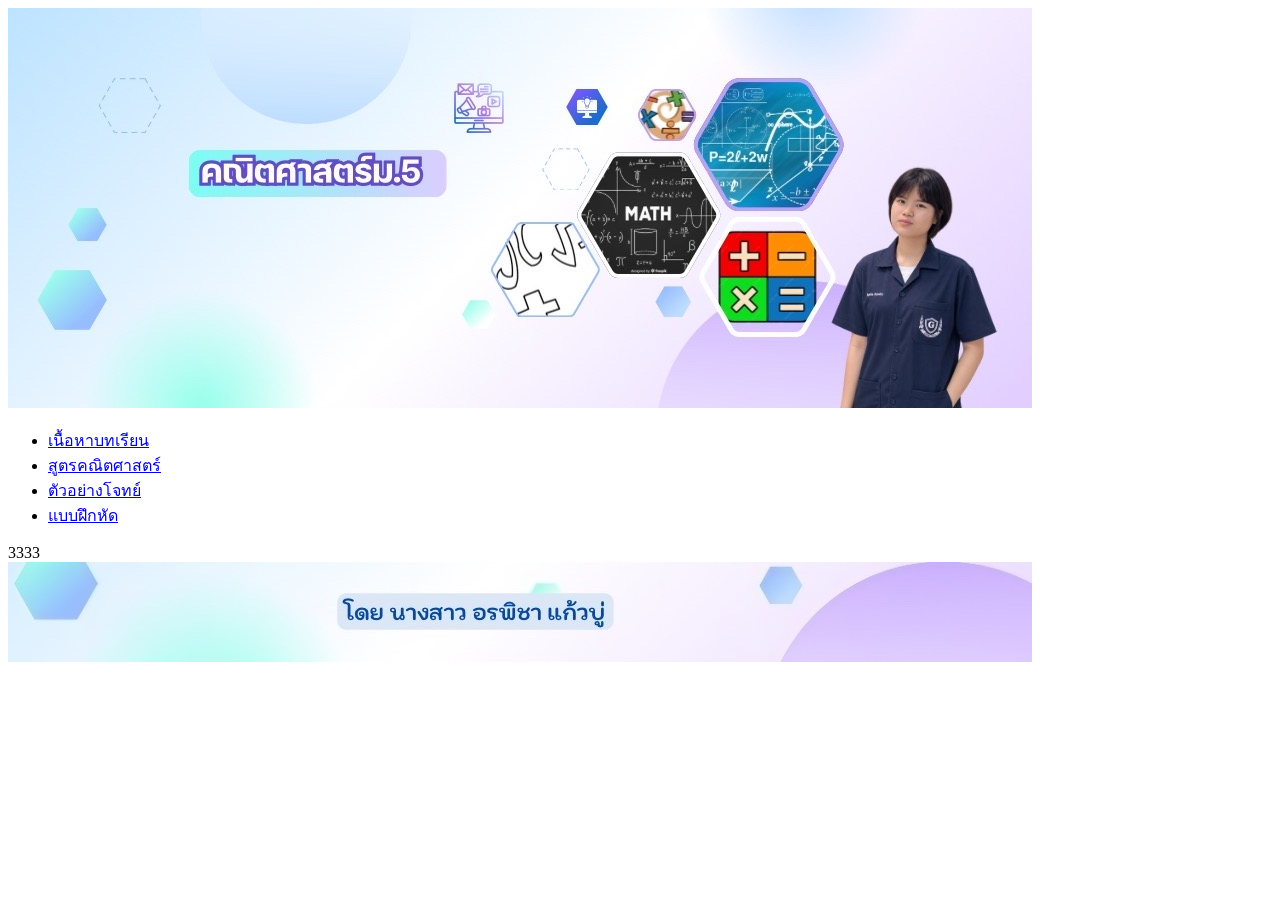
<file: index.html>
<!DOCTYPE html>
<html lang="en">
<head>
    <meta charset="UTF-8">
    <meta name="viewport" content="width=device-width, initial-scale=1.0">
    <title>คณิตศาสตร์ม.5</title>
    <link rel="stylesheet" type="text/css" href="styles.css">
</head>
<body>
    <div class="banner">
        <img src="banner.jpg">
    </div>   
    <div class="parent">
        <ul>
                <li><a href="p2.html">เนื้อหาบทเรียน</a></li>
                <li><a href="p3.html">สูตรคณิตศาสตร์</a></li>
                <li><a href="p4.html">ตัวอย่างโจทย์</a></li>
                <li><a href="p5.html">แบบฝึกหัด</a></li>
            </ul>
        </div>
        <div class="content">
       3333
        </div>
    </div>
    <div class="footer">
      <img src="footer.jpg">
    </div>
</body>
</html>
</file>
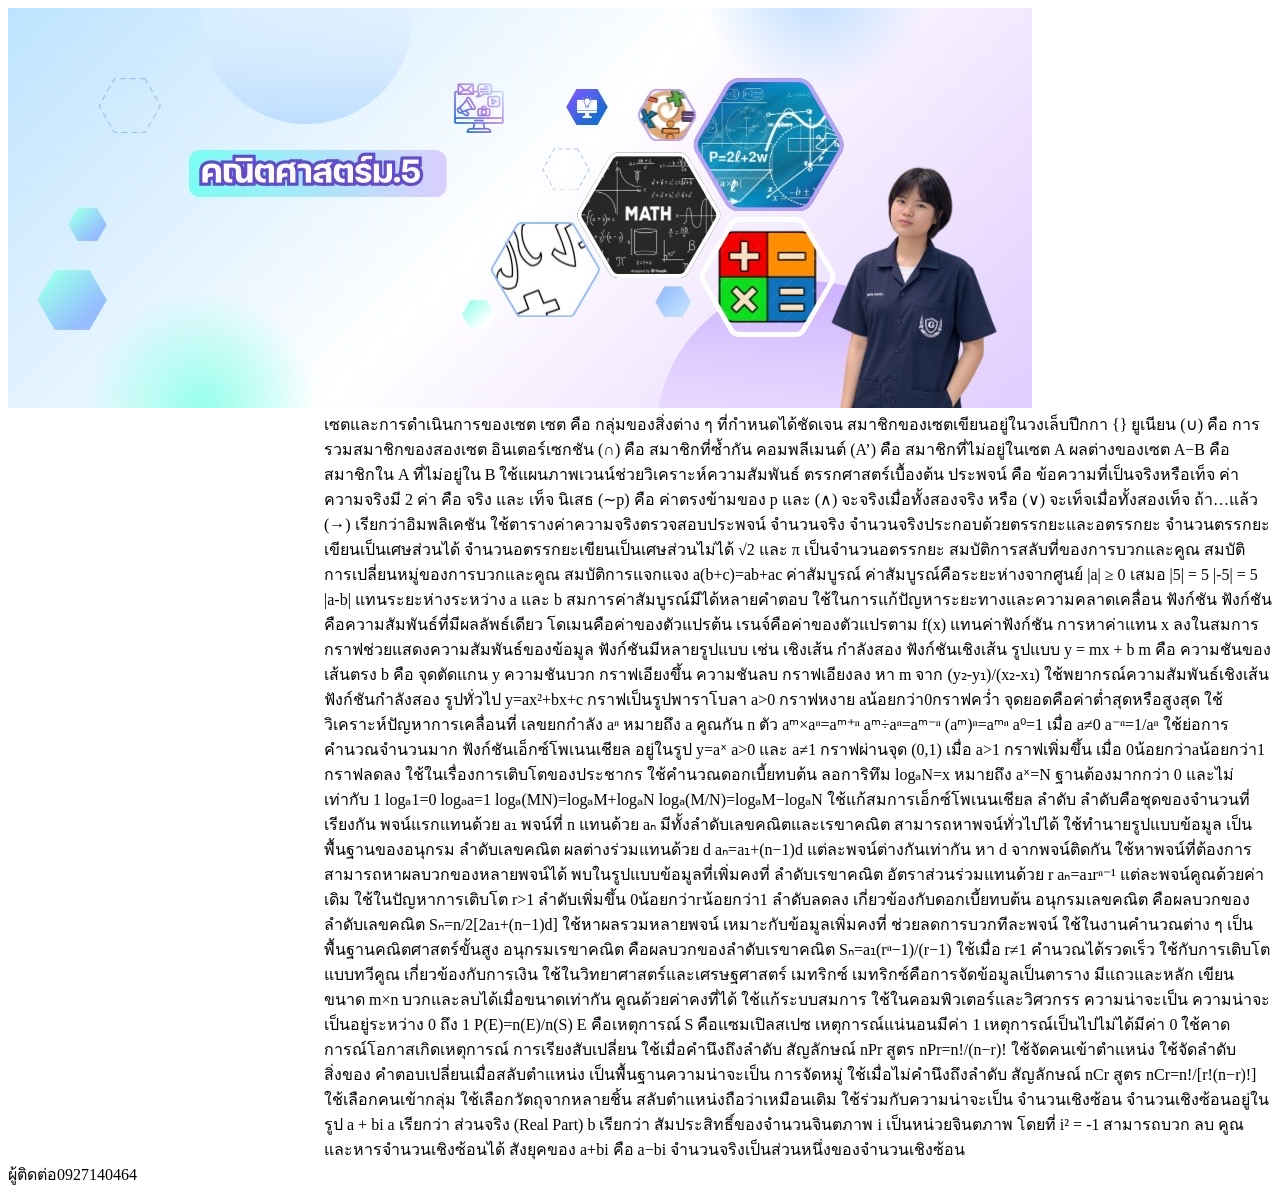
<file: p2.html>
<!DOCTYPE html>
<html lang="en">
<head>
    <meta charset="UTF-8">
    <meta name="viewport" content="width=device-width, initial-scale=1.0">
    <title>คณิตศาสตร์</title>
    <link rel="stylesheet" type="text/css" href="styles.css">
</head>


<body>
    
    
    <div class="banner">
        <img src="banner.jpg">
    </div>
    
    
    <div class="parent">
        <div class="menu">
           
        </div>
        <div class="content">
          เซตและการดำเนินการของเซต
          เซต คือ กลุ่มของสิ่งต่าง ๆ ที่กำหนดได้ชัดเจน
สมาชิกของเซตเขียนอยู่ในวงเล็บปีกกา {}
ยูเนียน (∪) คือ การรวมสมาชิกของสองเซต
อินเตอร์เซกชัน (∩) คือ สมาชิกที่ซ้ำกัน
คอมพลีเมนต์ (A’) คือ สมาชิกที่ไม่อยู่ในเซต A
ผลต่างของเซต A−B คือ สมาชิกใน A ที่ไม่อยู่ใน B
ใช้แผนภาพเวนน์ช่วยวิเคราะห์ความสัมพันธ์



ตรรกศาสตร์เบื้องต้น
ประพจน์ คือ ข้อความที่เป็นจริงหรือเท็จ
ค่าความจริงมี 2 ค่า คือ จริง และ เท็จ
นิเสธ (∼p) คือ ค่าตรงข้ามของ p
และ (∧) จะจริงเมื่อทั้งสองจริง
หรือ (∨) จะเท็จเมื่อทั้งสองเท็จ
ถ้า…แล้ว (→) เรียกว่าอิมพลิเคชัน
ใช้ตารางค่าความจริงตรวจสอบประพจน์



จำนวนจริง
จำนวนจริงประกอบด้วยตรรกยะและอตรรกยะ
จำนวนตรรกยะเขียนเป็นเศษส่วนได้
จำนวนอตรรกยะเขียนเป็นเศษส่วนไม่ได้
√2 และ π เป็นจำนวนอตรรกยะ
สมบัติการสลับที่ของการบวกและคูณ
สมบัติการเปลี่ยนหมู่ของการบวกและคูณ
สมบัติการแจกแจง a(b+c)=ab+ac



ค่าสัมบูรณ์
ค่าสัมบูรณ์คือระยะห่างจากศูนย์
|a| ≥ 0 เสมอ
|5| = 5
|-5| = 5
|a-b| แทนระยะห่างระหว่าง a และ b
สมการค่าสัมบูรณ์มีได้หลายคำตอบ
ใช้ในการแก้ปัญหาระยะทางและความคลาดเคลื่อน



ฟังก์ชัน
ฟังก์ชันคือความสัมพันธ์ที่มีผลลัพธ์เดียว
โดเมนคือค่าของตัวแปรต้น
เรนจ์คือค่าของตัวแปรตาม
f(x) แทนค่าฟังก์ชัน
การหาค่าแทน x ลงในสมการ
กราฟช่วยแสดงความสัมพันธ์ของข้อมูล
ฟังก์ชันมีหลายรูปแบบ เช่น เชิงเส้น กำลังสอง



ฟังก์ชันเชิงเส้น
รูปแบบ y = mx + b
m คือ ความชันของเส้นตรง
b คือ จุดตัดแกน y
ความชันบวก กราฟเอียงขึ้น
ความชันลบ กราฟเอียงลง
หา m จาก (y₂-y₁)/(x₂-x₁)
ใช้พยากรณ์ความสัมพันธ์เชิงเส้น



ฟังก์ชันกำลังสอง
รูปทั่วไป y=ax²+bx+c
กราฟเป็นรูปพาราโบลา
a>0 กราฟหงาย
aน้อยกว่า0กราฟคว่ำ
จุดยอดคือค่าต่ำสุดหรือสูงสุด
ใช้วิเคราะห์ปัญหาการเคลื่อนที่



เลขยกกำลัง
aⁿ หมายถึง a คูณกัน n ตัว
aᵐ×aⁿ=aᵐ⁺ⁿ
aᵐ÷aⁿ=aᵐ⁻ⁿ
(aᵐ)ⁿ=aᵐⁿ
a⁰=1 เมื่อ a≠0
a⁻ⁿ=1/aⁿ
ใช้ย่อการคำนวณจำนวนมาก



ฟังก์ชันเอ็กซ์โพเนนเชียล
อยู่ในรูป y=aˣ
a>0 และ a≠1
กราฟผ่านจุด (0,1)
เมื่อ a>1 กราฟเพิ่มขึ้น
เมื่อ 0น้อยกว่าaน้อยกว่า1 กราฟลดลง
ใช้ในเรื่องการเติบโตของประชากร
ใช้คำนวณดอกเบี้ยทบต้น



ลอการิทึม
logₐN=x หมายถึง aˣ=N
ฐานต้องมากกว่า 0 และไม่เท่ากับ 1
logₐ1=0
logₐa=1
logₐ(MN)=logₐM+logₐN
logₐ(M/N)=logₐM−logₐN
ใช้แก้สมการเอ็กซ์โพเนนเชียล



ลำดับ
ลำดับคือชุดของจำนวนที่เรียงกัน
พจน์แรกแทนด้วย a₁
พจน์ที่ n แทนด้วย aₙ
มีทั้งลำดับเลขคณิตและเรขาคณิต
สามารถหาพจน์ทั่วไปได้
ใช้ทำนายรูปแบบข้อมูล
เป็นพื้นฐานของอนุกรม



ลำดับเลขคณิต
ผลต่างร่วมแทนด้วย d
aₙ=a₁+(n−1)d
แต่ละพจน์ต่างกันเท่ากัน
หา d จากพจน์ติดกัน
ใช้หาพจน์ที่ต้องการ
สามารถหาผลบวกของหลายพจน์ได้
พบในรูปแบบข้อมูลที่เพิ่มคงที่



ลำดับเรขาคณิต
อัตราส่วนร่วมแทนด้วย r
aₙ=a₁rⁿ⁻¹
แต่ละพจน์คูณด้วยค่าเดิม
ใช้ในปัญหาการเติบโต
r>1 ลำดับเพิ่มขึ้น
0น้อยกว่าrน้อยกว่า1 ลำดับลดลง
เกี่ยวข้องกับดอกเบี้ยทบต้น



อนุกรมเลขคณิต
คือผลบวกของลำดับเลขคณิต
Sₙ=n/2[2a₁+(n−1)d]
ใช้หาผลรวมหลายพจน์
เหมาะกับข้อมูลเพิ่มคงที่
ช่วยลดการบวกทีละพจน์
ใช้ในงานคำนวณต่าง ๆ
เป็นพื้นฐานคณิตศาสตร์ขั้นสูง



อนุกรมเรขาคณิต
คือผลบวกของลำดับเรขาคณิต
Sₙ=a₁(rⁿ−1)/(r−1)
ใช้เมื่อ r≠1
คำนวณได้รวดเร็ว
ใช้กับการเติบโตแบบทวีคูณ
เกี่ยวข้องกับการเงิน
ใช้ในวิทยาศาสตร์และเศรษฐศาสตร์



เมทริกซ์
เมทริกซ์คือการจัดข้อมูลเป็นตาราง
มีแถวและหลัก
เขียนขนาด m×n
บวกและลบได้เมื่อขนาดเท่ากัน
คูณด้วยค่าคงที่ได้
ใช้แก้ระบบสมการ
ใช้ในคอมพิวเตอร์และวิศวกรร



ความน่าจะเป็น
ความน่าจะเป็นอยู่ระหว่าง 0 ถึง 1
P(E)=n(E)/n(S)
E คือเหตุการณ์
S คือแซมเปิลสเปซ
เหตุการณ์แน่นอนมีค่า 1
เหตุการณ์เป็นไปไม่ได้มีค่า 0
ใช้คาดการณ์โอกาสเกิดเหตุการณ์



การเรียงสับเปลี่ยน
ใช้เมื่อคำนึงถึงลำดับ
สัญลักษณ์ nPr
สูตร nPr=n!/(n−r)!
ใช้จัดคนเข้าตำแหน่ง
ใช้จัดลำดับสิ่งของ
คำตอบเปลี่ยนเมื่อสลับตำแหน่ง
เป็นพื้นฐานความน่าจะเป็น



การจัดหมู่
ใช้เมื่อไม่คำนึงถึงลำดับ
สัญลักษณ์ nCr
สูตร nCr=n!/[r!(n−r)!]
ใช้เลือกคนเข้ากลุ่ม
ใช้เลือกวัตถุจากหลายชิ้น
สลับตำแหน่งถือว่าเหมือนเดิม
ใช้ร่วมกับความน่าจะเป็น



จำนวนเชิงซ้อน
จำนวนเชิงซ้อนอยู่ในรูป a + bi
a เรียกว่า ส่วนจริง (Real Part)
b เรียกว่า สัมประสิทธิ์ของจำนวนจินตภาพ
i เป็นหน่วยจินตภาพ โดยที่ i² = -1
สามารถบวก ลบ คูณ และหารจำนวนเชิงซ้อนได้
สังยุคของ a+bi คือ a−bi
จำนวนจริงเป็นส่วนหนึ่งของจำนวนเชิงซ้อน
        </div>
    </div>
    
    
    <div class="footer">
       ผู้ติดต่อ0927140464
    </div>
    </html>
</file>
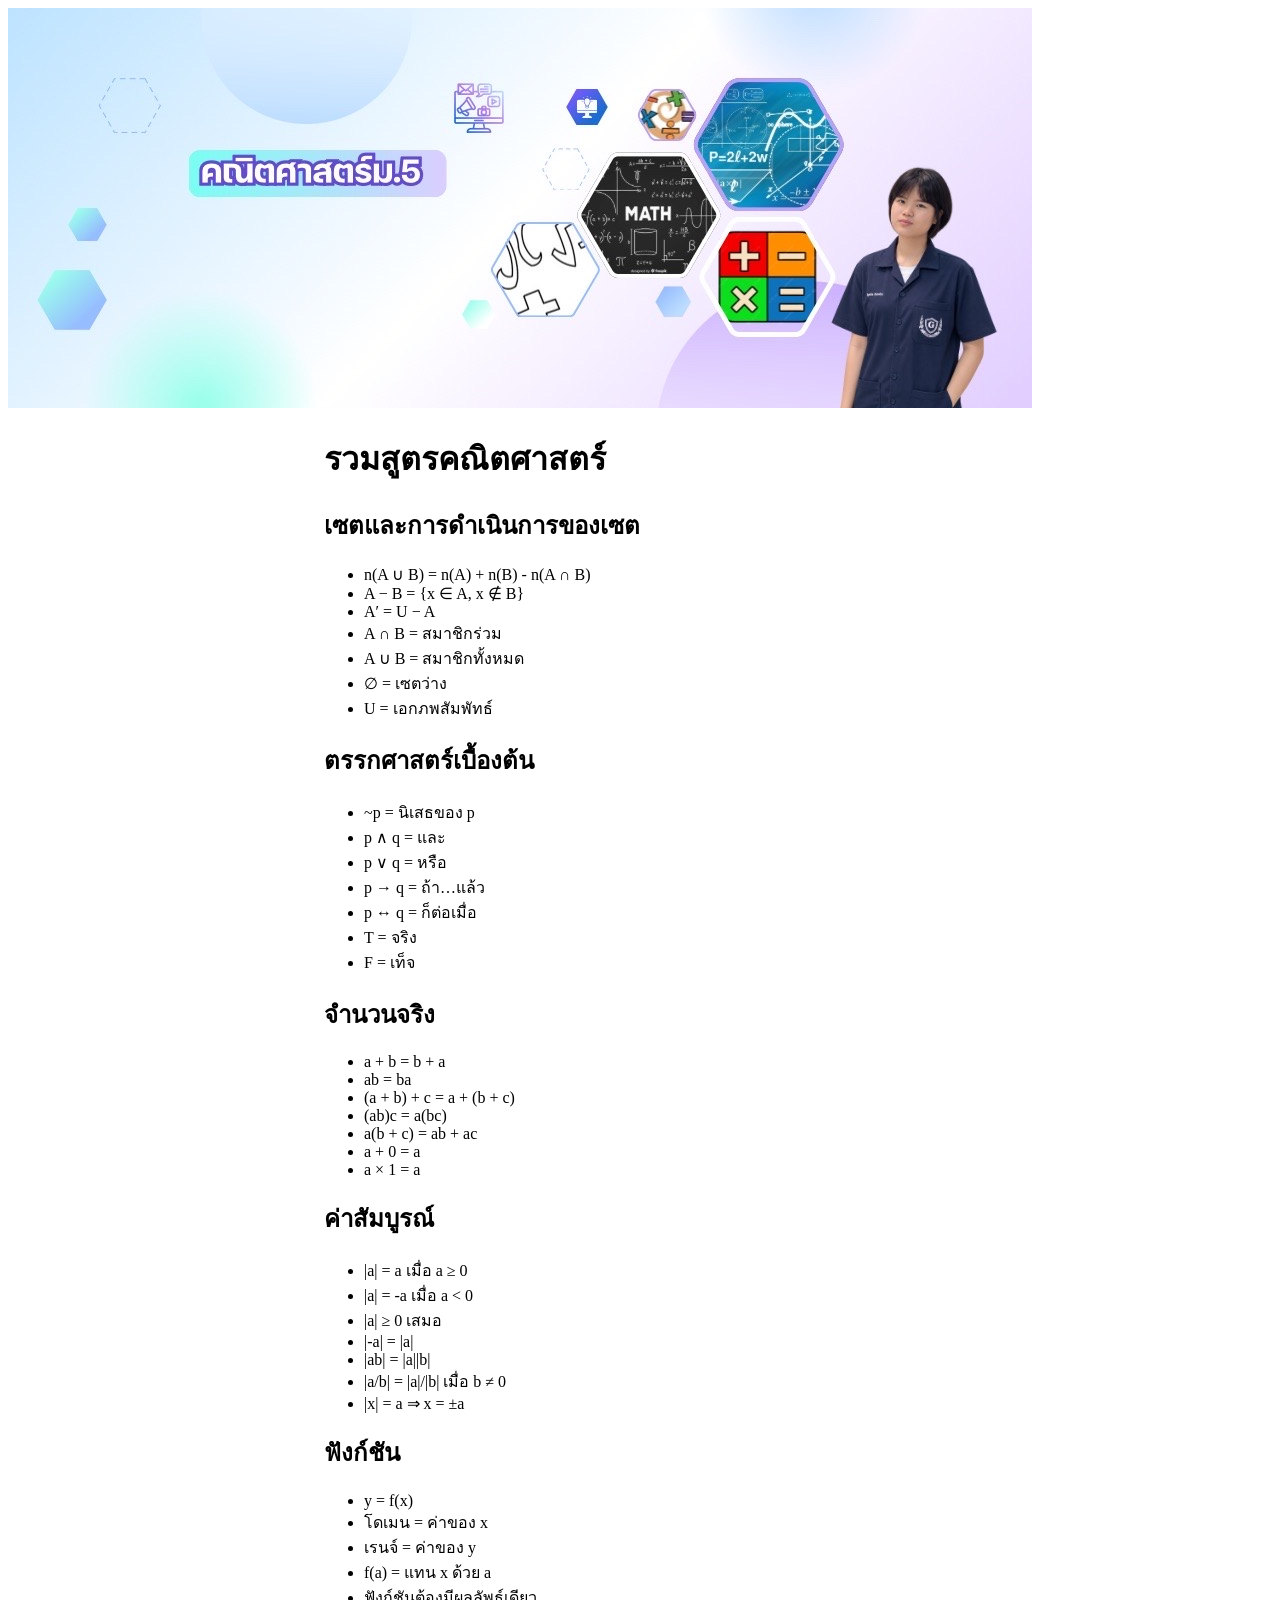
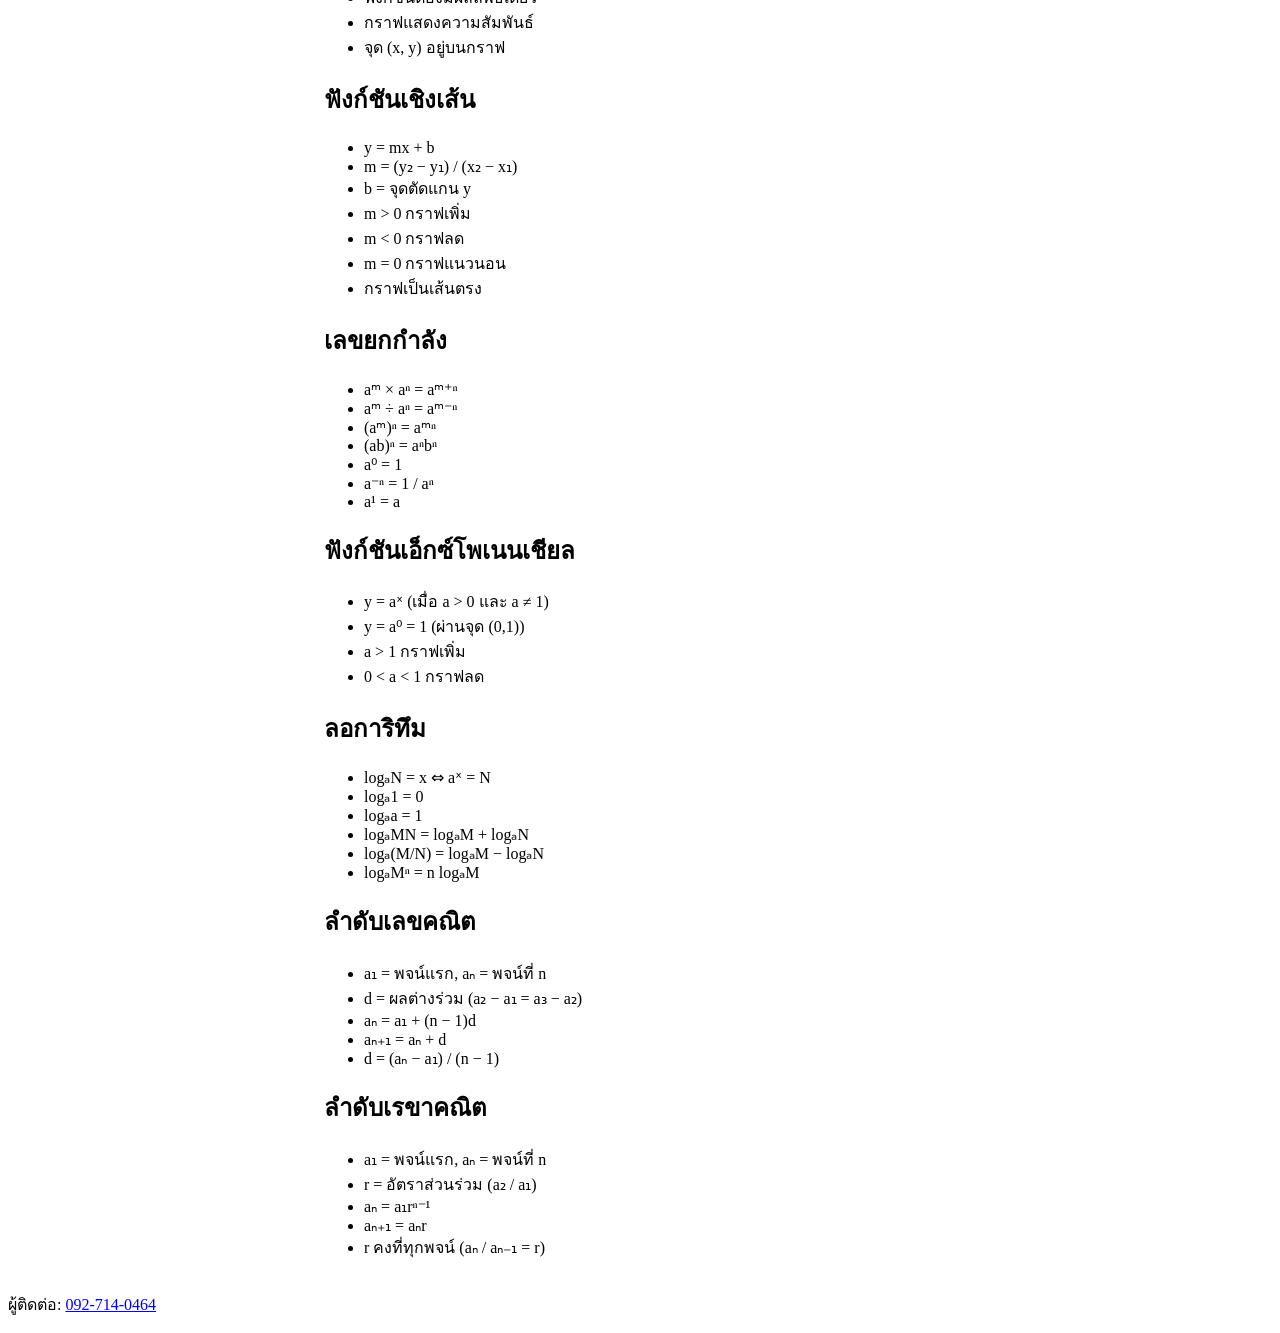
<file: p3.html>
<!DOCTYPE html>
<html lang="th">
<head>
    <meta charset="UTF-8">
    <meta name="viewport" content="width=device-width, initial-scale=1.0">
    <title>คณิตศาสตร์</title>
    <link rel="stylesheet" type="text/css" href="styles.css">
</head>
<body>

    <header class="banner">
        <img src="banner.jpg" alt="แบนเนอร์คณิตศาสตร์">
    </header>

    <div class="parent">
        <nav class="menu">
            <!-- ใส่เมนูของคุณที่นี่ -->
        </nav>

        <main class="content">
            <h1>รวมสูตรคณิตศาสตร์</h1>

            <section class="formula-section">
                <h2>เซตและการดำเนินการของเซต</h2>
                <ul>
                    <li>n(A ∪ B) = n(A) + n(B) - n(A ∩ B)</li>
                    <li>A − B = {x ∈ A, x ∉ B}</li>
                    <li>A′ = U − A</li>
                    <li>A ∩ B = สมาชิกร่วม</li>
                    <li>A ∪ B = สมาชิกทั้งหมด</li>
                    <li>∅ = เซตว่าง</li>
                    <li>U = เอกภพสัมพัทธ์</li>
                </ul>
            </section>

            <section class="formula-section">
                <h2>ตรรกศาสตร์เบื้องต้น</h2>
                <ul>
                    <li>~p = นิเสธของ p</li>
                    <li>p ∧ q = และ</li>
                    <li>p ∨ q = หรือ</li>
                    <li>p → q = ถ้า…แล้ว</li>
                    <li>p ↔ q = ก็ต่อเมื่อ</li>
                    <li>T = จริง</li>
                    <li>F = เท็จ</li>
                </ul>
            </section>

            <section class="formula-section">
                <h2>จำนวนจริง</h2>
                <ul>
                    <li>a + b = b + a</li>
                    <li>ab = ba</li>
                    <li>(a + b) + c = a + (b + c)</li>
                    <li>(ab)c = a(bc)</li>
                    <li>a(b + c) = ab + ac</li>
                    <li>a + 0 = a</li>
                    <li>a × 1 = a</li>
                </ul>
            </section>

            <section class="formula-section">
                <h2>ค่าสัมบูรณ์</h2>
                <ul>
                    <li>|a| = a เมื่อ a ≥ 0</li>
                    <li>|a| = -a เมื่อ a &lt; 0</li>
                    <li>|a| ≥ 0 เสมอ</li>
                    <li>|-a| = |a|</li>
                    <li>|ab| = |a||b|</li>
                    <li>|a/b| = |a|/|b| เมื่อ b ≠ 0</li>
                    <li>|x| = a ⇒ x = ±a</li>
                </ul>
            </section>

            <section class="formula-section">
                <h2>ฟังก์ชัน</h2>
                <ul>
                    <li>y = f(x)</li>
                    <li>โดเมน = ค่าของ x</li>
                    <li>เรนจ์ = ค่าของ y</li>
                    <li>f(a) = แทน x ด้วย a</li>
                    <li>ฟังก์ชันต้องมีผลลัพธ์เดียว</li>
                    <li>กราฟแสดงความสัมพันธ์</li>
                    <li>จุด (x, y) อยู่บนกราฟ</li>
                </ul>
            </section>

            <section class="formula-section">
                <h2>ฟังก์ชันเชิงเส้น</h2>
                <ul>
                    <li>y = mx + b</li>
                    <li>m = (y₂ − y₁) / (x₂ − x₁)</li>
                    <li>b = จุดตัดแกน y</li>
                    <li>m &gt; 0 กราฟเพิ่ม</li>
                    <li>m &lt; 0 กราฟลด</li>
                    <li>m = 0 กราฟแนวนอน</li>
                    <li>กราฟเป็นเส้นตรง</li>
                </ul>
            </section>

            <section class="formula-section">
                <h2>เลขยกกำลัง</h2>
                <ul>
                    <li>aᵐ × aⁿ = aᵐ⁺ⁿ</li>
                    <li>aᵐ ÷ aⁿ = aᵐ⁻ⁿ</li>
                    <li>(aᵐ)ⁿ = aᵐⁿ</li>
                    <li>(ab)ⁿ = aⁿbⁿ</li>
                    <li>a⁰ = 1</li>
                    <li>a⁻ⁿ = 1 / aⁿ</li>
                    <li>a¹ = a</li>
                </ul>
            </section>

            <section class="formula-section">
                <h2>ฟังก์ชันเอ็กซ์โพเนนเชียล</h2>
                <ul>
                    <li>y = aˣ (เมื่อ a &gt; 0 และ a ≠ 1)</li>
                    <li>y = a⁰ = 1 (ผ่านจุด (0,1))</li>
                    <li>a &gt; 1 กราฟเพิ่ม</li>
                    <li>0 &lt; a &lt; 1 กราฟลด</li>
                </ul>
            </section>

            <section class="formula-section">
                <h2>ลอการิทึม</h2>
                <ul>
                    <li>logₐN = x ⇔ aˣ = N</li>
                    <li>logₐ1 = 0</li>
                    <li>logₐa = 1</li>
                    <li>logₐMN = logₐM + logₐN</li>
                    <li>logₐ(M/N) = logₐM − logₐN</li>
                    <li>logₐMⁿ = n logₐM</li>
                </ul>
            </section>

            <section class="formula-section">
                <h2>ลำดับเลขคณิต</h2>
                <ul>
                    <li>a₁ = พจน์แรก, aₙ = พจน์ที่ n</li>
                    <li>d = ผลต่างร่วม (a₂ − a₁ = a₃ − a₂)</li>
                    <li>aₙ = a₁ + (n − 1)d</li>
                    <li>aₙ₊₁ = aₙ + d</li>
                    <li>d = (aₙ − a₁) / (n − 1)</li>
                </ul>
            </section>

            <section class="formula-section">
                <h2>ลำดับเรขาคณิต</h2>
                <ul>
                    <li>a₁ = พจน์แรก, aₙ = พจน์ที่ n</li>
                    <li>r = อัตราส่วนร่วม (a₂ / a₁)</li>
                    <li>aₙ = a₁rⁿ⁻¹</li>
                    <li>aₙ₊₁ = aₙr</li>
                    <li>r คงที่ทุกพจน์ (aₙ / aₙ₋₁ = r)</li>
                </ul>
            </section>
        </main>
    </div>

    <footer class="footer">
        <p>ผู้ติดต่อ: <a href="tel:0927140464">092-714-0464</a></p>
    </footer>

</body>
</html>
</file>
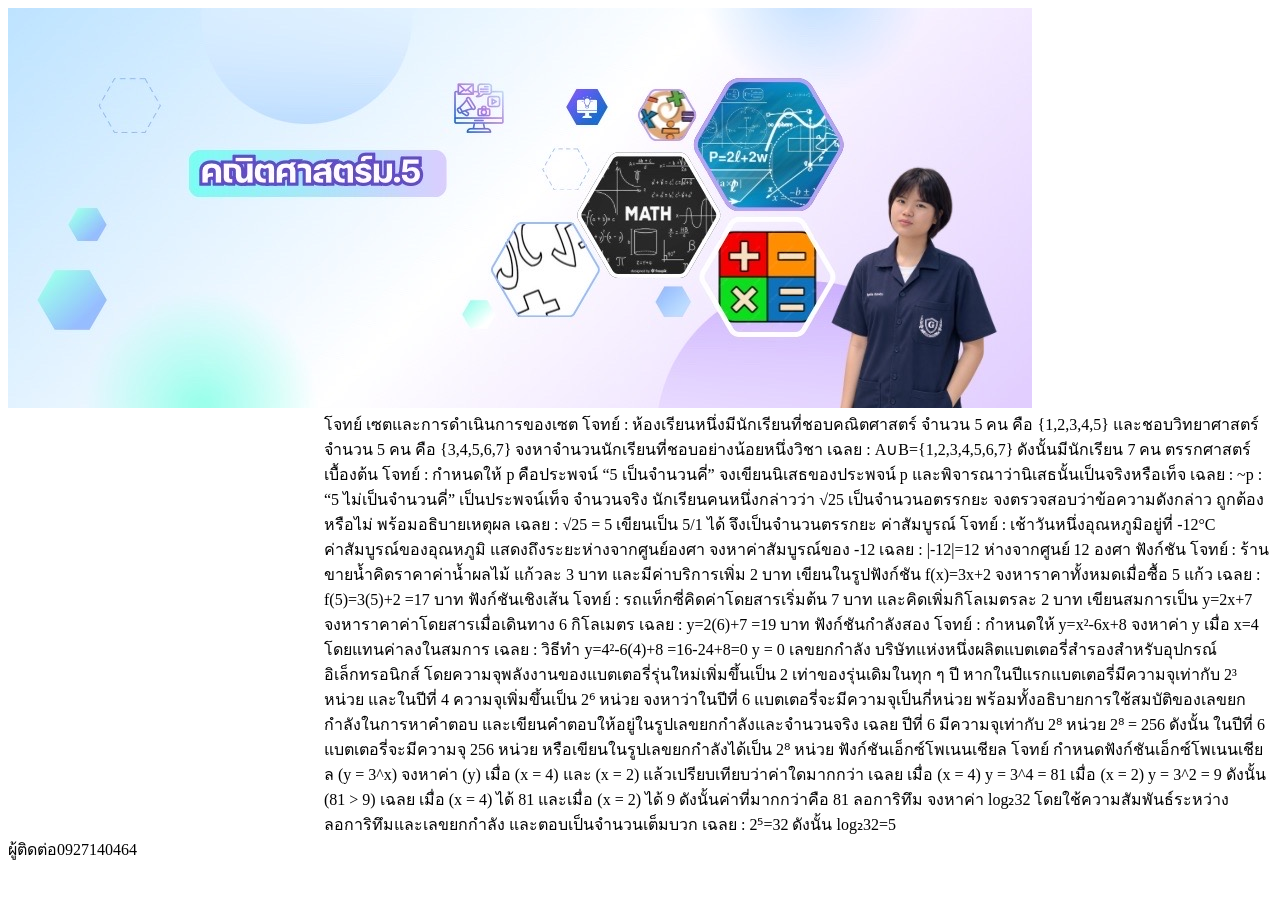
<file: p4.html>
<!DOCTYPE html>
<html lang="en">
<head>
    <meta charset="UTF-8">
    <meta name="viewport" content="width=device-width, initial-scale=1.0">
    <title>คณิตศาสตร์</title>
    <link rel="stylesheet" type="text/css" href="styles.css">
</head>


<body>
    
    
    <div class="banner">
        <img src="banner.jpg">
    </div>
    
    
    <div class="parent">
        <div class="menu">
           
        </div>
        <div class="content">
          โจทย์
          เซตและการดำเนินการของเซต
          โจทย์ :
 ห้องเรียนหนึ่งมีนักเรียนที่ชอบคณิตศาสตร์
 จำนวน 5 คน คือ {1,2,3,4,5}
 และชอบวิทยาศาสตร์จำนวน 5 คน คือ {3,4,5,6,7}
 จงหาจำนวนนักเรียนที่ชอบอย่างน้อยหนึ่งวิชา
เฉลย :
 A∪B={1,2,3,4,5,6,7}
 ดังนั้นมีนักเรียน 7 คน
 
 
 ตรรกศาสตร์เบื้องต้น
 โจทย์ :
 กำหนดให้ p คือประพจน์
 “5 เป็นจำนวนคี่”
 จงเขียนนิเสธของประพจน์ p
 และพิจารณาว่านิเสธนั้นเป็นจริงหรือเท็จ
เฉลย :
 ~p : “5 ไม่เป็นจำนวนคี่”
 เป็นประพจน์เท็จ
 
 
 จำนวนจริง
 นักเรียนคนหนึ่งกล่าวว่า
 √25 เป็นจำนวนอตรรกยะ
 จงตรวจสอบว่าข้อความดังกล่าว
 ถูกต้องหรือไม่ พร้อมอธิบายเหตุผล
เฉลย :
 √25 = 5
 เขียนเป็น 5/1 ได้
 จึงเป็นจำนวนตรรกยะ
 
 
 ค่าสัมบูรณ์
 โจทย์ :
 เช้าวันหนึ่งอุณหภูมิอยู่ที่ -12°C
 ค่าสัมบูรณ์ของอุณหภูมิ
 แสดงถึงระยะห่างจากศูนย์องศา
 จงหาค่าสัมบูรณ์ของ -12
เฉลย :
 |-12|=12
 ห่างจากศูนย์ 12 องศา
 
 
 ฟังก์ชัน
 โจทย์ :
 ร้านขายน้ำคิดราคาค่าน้ำผลไม้
 แก้วละ 3 บาท และมีค่าบริการเพิ่ม 2 บาท
 เขียนในรูปฟังก์ชัน f(x)=3x+2
 จงหาราคาทั้งหมดเมื่อซื้อ 5 แก้ว
เฉลย :
 f(5)=3(5)+2
 =17 บาท
 
 
 ฟังก์ชันเชิงเส้น
 โจทย์ :
 รถแท็กซี่คิดค่าโดยสารเริ่มต้น 7 บาท
 และคิดเพิ่มกิโลเมตรละ 2 บาท
 เขียนสมการเป็น y=2x+7
 จงหาราคาค่าโดยสารเมื่อเดินทาง 6 กิโลเมตร
เฉลย :
 y=2(6)+7
 =19 บาท
 
 
 ฟังก์ชันกำลังสอง
 โจทย์ :
 กำหนดให้ y=x²-6x+8
 จงหาค่า y เมื่อ x=4
 โดยแทนค่าลงในสมการ
เฉลย :
วิธีทำ
 y=4²-6(4)+8
 =16-24+8=0
y = 0


เลขยกกำลัง
บริษัทแห่งหนึ่งผลิตแบตเตอรี่สำรองสำหรับอุปกรณ์อิเล็กทรอนิกส์ โดยความจุพลังงานของแบตเตอรี่รุ่นใหม่เพิ่มขึ้นเป็น 2 เท่าของรุ่นเดิมในทุก ๆ ปี หากในปีแรกแบตเตอรี่มีความจุเท่ากับ 2³ หน่วย และในปีที่ 4 ความจุเพิ่มขึ้นเป็น 2⁶ หน่วย จงหาว่าในปีที่ 6 แบตเตอรี่จะมีความจุเป็นกี่หน่วย พร้อมทั้งอธิบายการใช้สมบัติของเลขยกกำลังในการหาคำตอบ และเขียนคำตอบให้อยู่ในรูปเลขยกกำลังและจำนวนจริง
เฉลย
ปีที่ 6 มีความจุเท่ากับ 2⁸ หน่วย
2⁸ = 256
ดังนั้น ในปีที่ 6 แบตเตอรี่จะมีความจุ 256 หน่วย หรือเขียนในรูปเลขยกกำลังได้เป็น 2⁸ หน่วย


ฟังก์ชันเอ็กซ์โพเนนเชียล
โจทย์
กำหนดฟังก์ชันเอ็กซ์โพเนนเชียล (y = 3^x) จงหาค่า (y) เมื่อ (x = 4) และ (x = 2) แล้วเปรียบเทียบว่าค่าใดมากกว่า
เฉลย
เมื่อ (x = 4)

y = 3^4 = 81

เมื่อ (x = 2)

y = 3^2 = 9

ดังนั้น (81 > 9)
เฉลย เมื่อ (x = 4) ได้ 81 และเมื่อ (x = 2) ได้ 9 ดังนั้นค่าที่มากกว่าคือ 81


ลอการิทึม
จงหาค่า log₂32
 โดยใช้ความสัมพันธ์ระหว่าง
 ลอการิทึมและเลขยกกำลัง
และตอบเป็นจำนวนเต็มบวก
เฉลย :
 2⁵=32
 ดังนั้น log₂32=5
        </div>
    </div>
    
    
    <div class="footer">
       ผู้ติดต่อ0927140464
    </div>
    
    
</body>
</html>
</file>
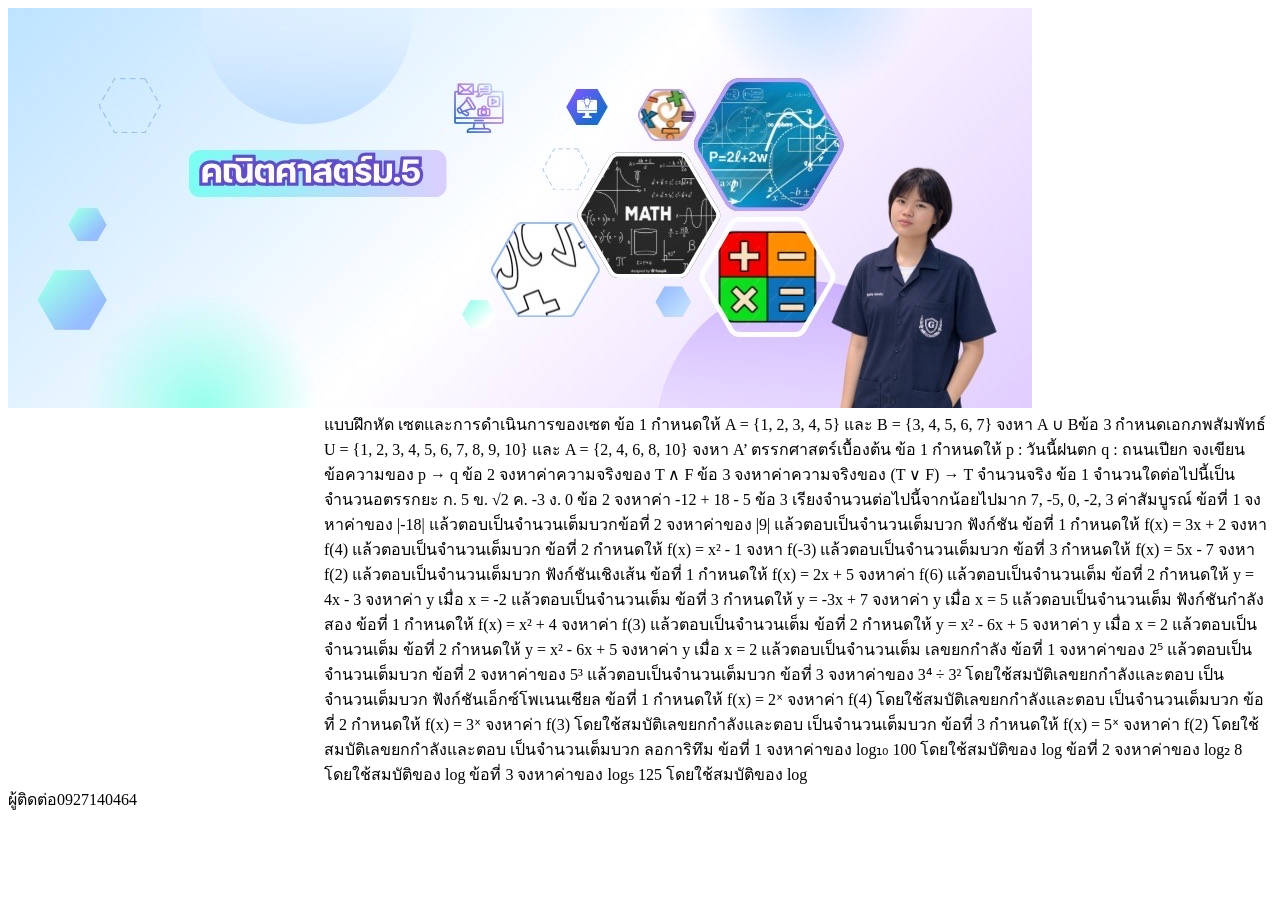
<file: p5.html>
<!DOCTYPE html>
<html lang="en">
<head>
    <meta charset="UTF-8">
    <meta name="viewport" content="width=device-width, initial-scale=1.0">
    <title>คณิตศาสตร์</title>
    <link rel="stylesheet" type="text/css" href="styles.css">
</head>


<body>
    
    
    <div class="banner">
        <img src="banner.jpg">
    </div>
    
    
    <div class="parent">
        <div class="menu">
           
        </div>
        <div class="content">
          แบบฝึกหัด
          เซตและการดำเนินการของเซต
          ข้อ 1
กำหนดให้ A = {1, 2, 3, 4, 5} และ B = {3, 4, 5, 6, 7}
จงหา A ∪ Bข้อ 3
 กำหนดเอกภพสัมพัทธ์ U = {1, 2, 3, 4, 5, 6, 7, 8, 9, 10}
 และ A = {2, 4, 6, 8, 10}
 จงหา A’
 
 
 ตรรกศาสตร์เบื้องต้น
 ข้อ 1
 กำหนดให้
 p : วันนี้ฝนตก
 q : ถนนเปียก
จงเขียนข้อความของ p → q
ข้อ 2
 จงหาค่าความจริงของ T ∧ F
 ข้อ 3
 จงหาค่าความจริงของ (T ∨ F) → T
 
 
 จำนวนจริง
 ข้อ 1
 จำนวนใดต่อไปนี้เป็นจำนวนอตรรกยะ
ก. 5
 ข. √2
 ค. -3
 ง. 0
 ข้อ 2
 จงหาค่า
 -12 + 18 - 5
 ข้อ 3
 เรียงจำนวนต่อไปนี้จากน้อยไปมาก
7, -5, 0, -2, 3


ค่าสัมบูรณ์
ข้อที่ 1
จงหาค่าของ |-18|
แล้วตอบเป็นจำนวนเต็มบวกข้อที่ 2
จงหาค่าของ |9|
แล้วตอบเป็นจำนวนเต็มบวก


ฟังก์ชัน
ข้อที่ 1
 กำหนดให้ f(x) = 3x + 2 จงหา f(4)
แล้วตอบเป็นจำนวนเต็มบวก
ข้อที่ 2
 กำหนดให้ f(x) = x² - 1 จงหา f(-3)
แล้วตอบเป็นจำนวนเต็มบวก
ข้อที่ 3
 กำหนดให้ f(x) = 5x - 7 จงหา f(2)
แล้วตอบเป็นจำนวนเต็มบวก


ฟังก์ชันเชิงเส้น
ข้อที่ 1
 กำหนดให้ f(x) = 2x + 5 จงหาค่า f(6)
แล้วตอบเป็นจำนวนเต็ม
ข้อที่ 2
 กำหนดให้ y = 4x - 3 จงหาค่า y เมื่อ x = -2
แล้วตอบเป็นจำนวนเต็ม
ข้อที่ 3
 กำหนดให้ y = -3x + 7 จงหาค่า y เมื่อ x = 5
แล้วตอบเป็นจำนวนเต็ม


ฟังก์ชันกำลังสอง
ข้อที่ 1
 กำหนดให้ f(x) = x² + 4 จงหาค่า f(3)
แล้วตอบเป็นจำนวนเต็ม
ข้อที่ 2
 กำหนดให้ y = x² - 6x + 5 จงหาค่า y เมื่อ x = 2
แล้วตอบเป็นจำนวนเต็ม
ข้อที่ 2
 กำหนดให้ y = x² - 6x + 5 จงหาค่า y เมื่อ x = 2
แล้วตอบเป็นจำนวนเต็ม


เลขยกกำลัง
ข้อที่ 1
 จงหาค่าของ 2⁵
แล้วตอบเป็นจำนวนเต็มบวก
ข้อที่ 2
 จงหาค่าของ 5³
แล้วตอบเป็นจำนวนเต็มบวก
ข้อที่ 3
 จงหาค่าของ 3⁴ ÷ 3²
โดยใช้สมบัติเลขยกกำลังและตอบ
เป็นจำนวนเต็มบวก


ฟังก์ชันเอ็กซ์โพเนนเชียล
ข้อที่ 1
 กำหนดให้ f(x) = 2ˣ จงหาค่า f(4)
โดยใช้สมบัติเลขยกกำลังและตอบ
เป็นจำนวนเต็มบวก
ข้อที่ 2
 กำหนดให้ f(x) = 3ˣ จงหาค่า f(3)
โดยใช้สมบัติเลขยกกำลังและตอบ
เป็นจำนวนเต็มบวก
ข้อที่ 3
 กำหนดให้ f(x) = 5ˣ จงหาค่า f(2)
โดยใช้สมบัติเลขยกกำลังและตอบ
เป็นจำนวนเต็มบวก


ลอการิทึม
ข้อที่ 1
 จงหาค่าของ log₁₀ 100
โดยใช้สมบัติของ log
ข้อที่ 2
 จงหาค่าของ log₂ 8
โดยใช้สมบัติของ log
ข้อที่ 3
 จงหาค่าของ log₅ 125
โดยใช้สมบัติของ log
        </div>
    </div>
    
    
    <div class="footer">
       ผู้ติดต่อ0927140464
    </div>
    
    
</body>
</html>
</file>
<file: styles.css>
.body{
    display: flex;
}
.parent{
    display:  grid;
    grid-template-columns:25% 75%;
}
</file>
